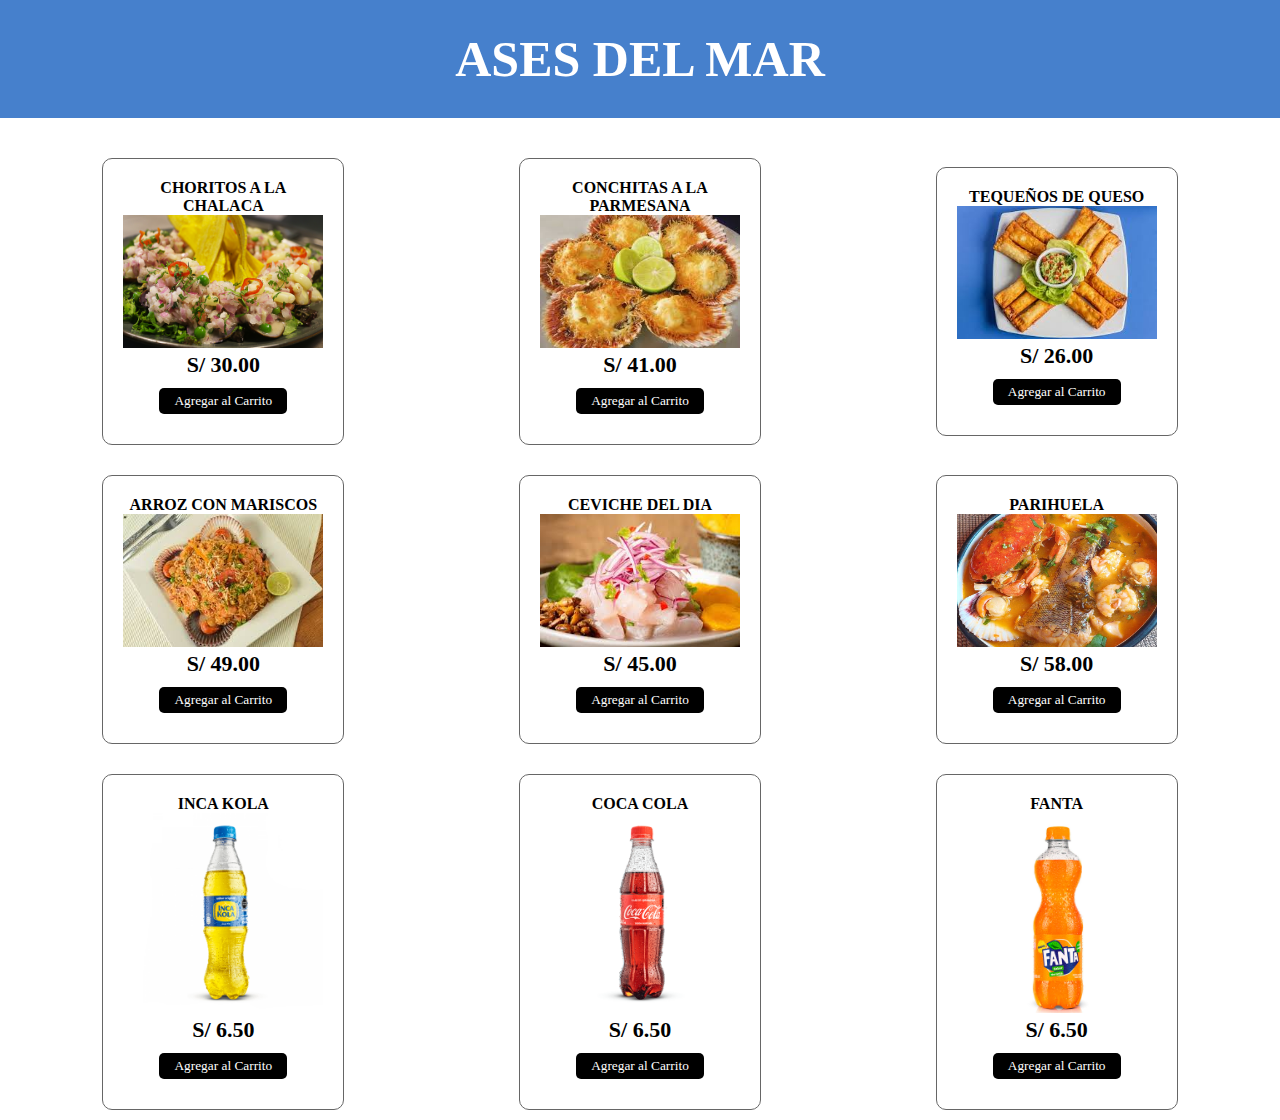
<file: index.html>
<!DOCTYPE html>
<html lang="es">
<head>
    <meta charset="UTF-8">
    <meta http-equiv="X-UA-Compatible" content="IE=edge">
    <meta name="viewport" content="width=device-width, initial-scale=1.0">
    <link rel="stylesheet" href="https://cdnjs.cloudflare.com/ajax/libs/font-awesome/6.2.1/css/all.min.css" integrity="sha512-MV7K8+y+gLIBoVD59lQIYicR65iaqukzvf/nwasF0nqhPay5w/9lJmVM2hMDcnK1OnMGCdVK+iQrJ7lzPJQd1w==" crossorigin="anonymous" referrerpolicy="no-referrer" />
    <link rel="stylesheet" href="estilo.css">
    <script src="script.js" async></script>
    <!-- Titulo -->
    <title>ASES DEL MAR</title>
</head>
<body>

    <header>
        <h1>ASES DEL MAR</h1>
    </header>
    <section class="contenedor">    

        <!-- Contenedor de elementos -->
        <div class="contenedor-items">
            <div class="item">
                <span class="titulo-item">Choritos a la chalaca</span>
                <img src="img/choritosalachalaca.png" alt="" class="img-item">
                <span class="precio-item">S/ 30.00</span>
                <button class="boton-item">Agregar al Carrito</button>
            </div>
            <div class="item">
                <span class="titulo-item">Conchitas a la Parmesana</span>
                <img src="img/conchitasalaparmesana.jpg" alt="" class="img-item">
                <span class="precio-item">S/ 41.00</span>
                <button class="boton-item">Agregar al Carrito</button>
            </div>
            <div class="item">
                <span class="titulo-item">Tequeños de Queso</span>
                <img src="img/tequeñosdequeso.jpg" alt="" class="img-item">
                <span class="precio-item">S/ 26.00</span>
                <button class="boton-item">Agregar al Carrito</button>
            </div>
            <div class="item">
                <span class="titulo-item">Arroz con Mariscos</span>
                <img src="img/arroz.jpg" alt="" class="img-item">
                <span class="precio-item">S/ 49.00</span>
                <button class="boton-item">Agregar al Carrito</button>
            </div>
            <div class="item">
                <span class="titulo-item">Ceviche del Dia</span>
                <img src="img/ceviche.jpg" alt="" class="img-item">
                <span class="precio-item">S/ 45.00</span>
                <button class="boton-item">Agregar al Carrito</button>
            </div>
            <div class="item">
                <span class="titulo-item">parihuela</span>
                <img src="img/parihuela.jpg" alt="" class="img-item">
                <span class="precio-item">S/ 58.00</span>
                <button class="boton-item">Agregar al Carrito</button>
            </div>
            <div class="item">
                <span class="titulo-item">Inca kola</span>
                <img src="img/Inca_kola.png" alt="" class="img-item">
                <span class="precio-item">S/ 6.50</span>
                <button class="boton-item">Agregar al Carrito</button>
            </div>
            <div class="item">
                <span class="titulo-item">Coca Cola</span>
                <img src="img/Coca_cola.png" alt="" class="img-item">
                <span class="precio-item">S/ 6.50</span>
                <button class="boton-item">Agregar al Carrito</button>
            </div>
            <div class="item">
                <span class="titulo-item">Fanta</span>
                <img src="img/fanta.jpg" alt="" class="img-item">
                <span class="precio-item">S/ 6.50</span>
                <button class="boton-item">Agregar al Carrito</button>
            </div>
        </div>
        <!-- Carrito de Compras -->
        <div class="carrito" id="carrito">
            <div class="header-carrito">
                <h2>Tu Carrito</h2>
            </div>

            <div class="carrito-items">
            </div>
            <div class="carrito-total">
                <div class="fila">
                    <strong>Tu Total</strong>
                    <span class="carrito-precio-total">
                        <S>1200,00
                    </span>
                </div>
                <button class="btn-pagar">Pagar <i class="fa-solid fa-bag-shopping"></i> </button>
            </div>
        </div>
    </section>
</body>
</html>
</file>
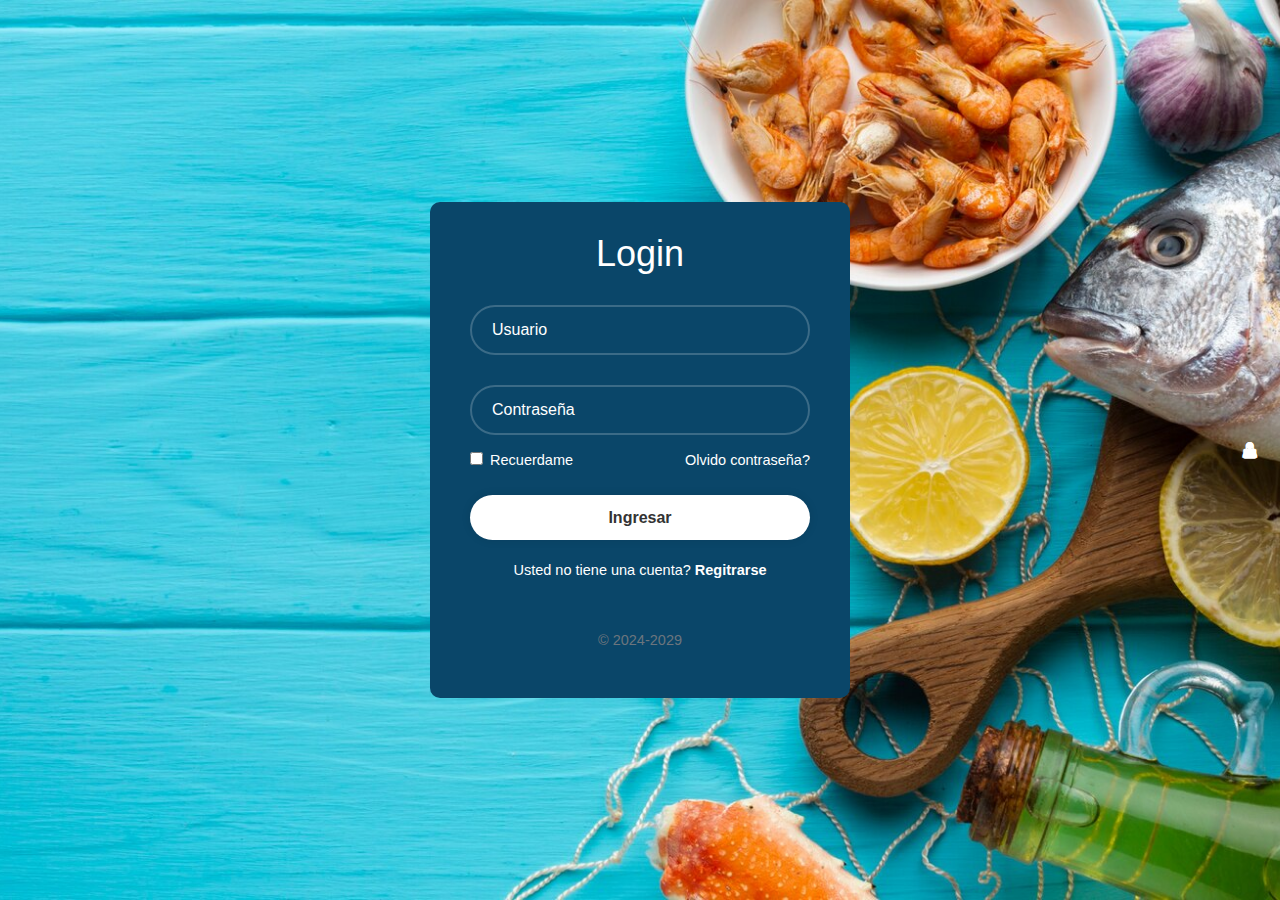
<file: login.html>
<!DOCTYPE html>
<html lang="es">
<head>
    <meta charset="UTF-8">
    <meta name="viewport" content="width=device-width">
    <title>Login</title>
    <link href="https://stackpath.bootstrapcdn.com/bootstrap/4.5.2/css/bootstrap.min.css" rel="stylesheet">
    <link href="login.css" rel="stylesheet">
    <link href='https://unpkg.com/boxicons@2.1.4/css/boxicons.min.css' rel='stylesheet'>
</head>
<body>

    <div class="wrapper">
        <form action="">
            <h1>Login</h1>
            <div class="input-box">
                <input type="Usuario" id="Usuario" placeholder="Usuario" required>
                <i class='bx bxs-user'></i>                
            </div>
            <div class="input-box">
                <input type="Contraseña" id="Contraseña" placeholder="Contraseña" required>   
                <i class='bx bxs-lock-alt'></i>             
            </div>

            <div class="Recordar-contraseña">
                <label><input type="checkbox"> Recuerdame</label>
                <a href="#"> Olvido contraseña?</a>
            </div>

            <button class="w-100 btn btn-lg btn-primary" type="button" onclick="validarUsuario()" >Ingresar</button>

            <div class="registrar-link">
                <p> Usted no tiene una cuenta? <a href="#"> Regitrarse</a></p>

            </div>
            <p class="mt-5 mb-3 text-muted">© 2024-2029</p>
        </form>
    </div>
    <script>

        function validarUsuario(){
            let Usuario = document.getElementById('Usuario').value;
            let Contraseña = document.getElementById('Contraseña').value;
            
            if (Usuario == "ases" && Contraseña == 1234) {
                window.location.href = 'index.html'
            }
        }

    </script>

</body>
</html>
</file>
<file: estilo.css>
*{
    margin: 0;
    padding:0;
    font-family: 'Open Sans';
}

h1{
    text-align: center;
    background-color: #4680cc;
}

header h1{
    text-align: center;
    font-size: 50px;
    color: #fff;
    padding: 30px 0;
}
.contenedor{
    max-width: 1200px;
    padding: 10px;
    margin: auto;
    display: flex;
    justify-content: space-between;
    /* oculto lo que queda fuera del .contenedor */
    contain: paint;
}
/* SECCION CONTENEDOR DE ITEMS */
.contenedor .contenedor-items{
    margin-top: 30px;
    display: grid;
    grid-template-columns: repeat(auto-fit, minmax(300px, 1fr));
    grid-gap:50px;
    grid-row-gap: 30px;
    width: 100%;
    transition: .3s;
}
.contenedor .contenedor-items .item{
    max-width: 200px;
    margin: auto;
    border: 1px solid #666;
    border-radius: 10px;
    padding: 20px;
    transition: .3s;
}
.contenedor .contenedor-items .item .img-item{
    width: 100%;
}
.contenedor .contenedor-items .item:hover{
    box-shadow: 0 0 10px #666;
    scale: 1.05;
}
.contenedor .contenedor-items .item .titulo-item{
    display: block;
    font-weight: bold;
    text-align: center;
    text-transform: uppercase;
}
.contenedor .contenedor-items .item .precio-item{
    display: block;
    text-align: center;
    font-weight: bold;
    font-size: 22px;
}

.contenedor .contenedor-items .item .boton-item{
    display: block;
    margin: 10px auto;
    border: none;
    background-color: black;
    color: #fff;
    padding: 5px 15px;
    border-radius: 5px;
    cursor: pointer;
}
/* seccion carrito */
.carrito{
    border: 1px solid #666;
    width: 35%;
    margin-top: 30px;
    border-radius: 10px;
    overflow: hidden;
    margin-bottom: auto;
    position: sticky !important;
    top: 0;
    transition: .3s;
    /* Estilos para ocultar */
    margin-right: -100%;
    opacity: 0;
}
.carrito .header-carrito{
    background-color: #000;
    color: #fff;
    text-align: center;
    padding: 30px 0;
}
.carrito .carrito-item{
    display: flex;
    align-items: center;
    /* justify-content: space-between; */
    position: relative;
    border-bottom: 1px solid #666;
    padding: 20px;
}
.carrito .carrito-item img{
    margin-right: 20px;
}
.carrito .carrito-item .carrito-item-titulo{
    display: block;
    font-weight: bold;
    margin-bottom: 10px;
    text-transform: uppercase;
}
.carrito .carrito-item .selector-cantidad{
    display: inline-block;
    margin-right: 25px;
}
.carrito .carrito-item .carrito-item-cantidad{
    border: none;
    font-size: 18px;
    background-color: transparent;
    display: inline-block;
    width:30px;
    padding: 5px;
    text-align: center;
}
.carrito .carrito-item .selector-cantidad i{
    font-size: 18px;
    width: 32px;
    height: 32px;
    line-height: 32px;
    text-align: center;
    border-radius: 50%;
    border: 1px solid #000;
    cursor: pointer;
}
.carrito .carrito-item .carrito-item-precio{
    font-weight: bold;
    display: inline-block;
    font-size: 18px;
    margin-bottom: 5px;
}
.carrito .carrito-item .btn-eliminar{
    position: absolute;
    right: 15px;
    top: 15px;
    color: #000;
    font-size: 20px;
    width: 40px;
    height: 40px;
    line-height: 40px;
    text-align: center;
    border-radius: 50%;
    border: 1px solid #000;
    cursor: pointer;
    display: block;
    background: transparent;
    z-index: 20;
}
.carrito .carrito-item .btn-eliminar i{
    pointer-events: none;
}

.carrito-total{
    background-color: #f3f3f3;
    padding: 30px;
}
.carrito-total .fila{
    display: flex;
    justify-content: space-between;
    align-items: center;
    font-size: 22px;
    font-weight: bold;
    margin-bottom: 10px;
}
.carrito-total .btn-pagar{
    display: block;
    width: 100%;
    border: none;
    background: #000;
    color: #fff;
    border-radius: 5px;
    font-size: 18px;
    padding: 20px;
    display: flex;
    justify-content: space-between;
    align-items: center;
    cursor: pointer;
    transition: .3s;
}
.carrito-total .btn-pagar:hover{
    scale: 1.05;
}

/* SECCION RESPONSIVE */
@media screen and (max-width: 850px) {
    .contenedor {
      display: block;
    }
    .contenedor-items{
        width: 100% !important;
    }
    .carrito{
        width: 100%;
    }
  }
</file>
<file: login.css>
* {
    margin: 0;
    padding: 0;
    box-sizing: border-box;
    font-family: "poppins", sans-serif;
}

body {
    display: flex;
    justify-content: center;
    align-items: center;
    min-height: 100vh;
    background: url('img/fondo.login.jpg')no-repeat;
    background-size: cover;
    background-position: center;
}

.wrapper {
    width: 420px;
    background: rgb(10, 70, 105);
    color: #fff;
    border-radius: 10px;
    padding: 30px 40px;
}

.wrapper h1{
    font-size: 36px;
    text-align: center;
}

.wrapper .input-box{
    width: 100%;
    height: 50px;
    margin: 30px 0;
}

.input-box input{
    width: 100%;
    height: 100%;
    background: transparent;
    border: none;
    outline: none;
    border: 2px solid rgba(255, 255,255, .2);
    border-radius: 40px;
    font-size: 16px;
    color: #fff;
    padding: 20px 45px 20px 20px;

}

.input-box input::placeholder{
    color: #fff;
}

.input-box i{
    position: absolute;
    right: 20px;
    top: 50%;
    transform: translateY(-50%);
    font-size: 20px;

}

.wrapper .Recordar-contraseña {
    display: flex;
    justify-content: space-between;
    font-size: 14.5px;
    margin: -15px 0 15px;   
}

.Recordar-contraseña label input {
    accent-color: #fff;
    margin-right: 3px;
}

.Recordar-contraseña a {
    color: #fff;
    text-decoration: none;
}

.Recordar-contraseña a:hover {
    text-decoration: underline;
}

.wrapper .btn {
    width: 100%;
    height: 45px;
    background: #fff;
    border: none;
    outline: none;
    border-radius: 40px;
    box-shadow: 0 0 10px rgba(0, 0, 0, .1);
    cursor: pointer;
    font-size: 16px;
    color: #333;
    font-weight: 600;
}

.wrapper .registrar-link{
    font-size: 14.5px;
    text-align: center;
    margin: 20px 0 15px;
}

.registrar-link p a {
    color: #fff;
    text-decoration: none;
    font-weight: 600;
}

.registrar-link p a:hover {
    text-decoration: underline;
}

.wrapper p{
    text-align: center;
    font-size: 14.5px;
}
</file>
